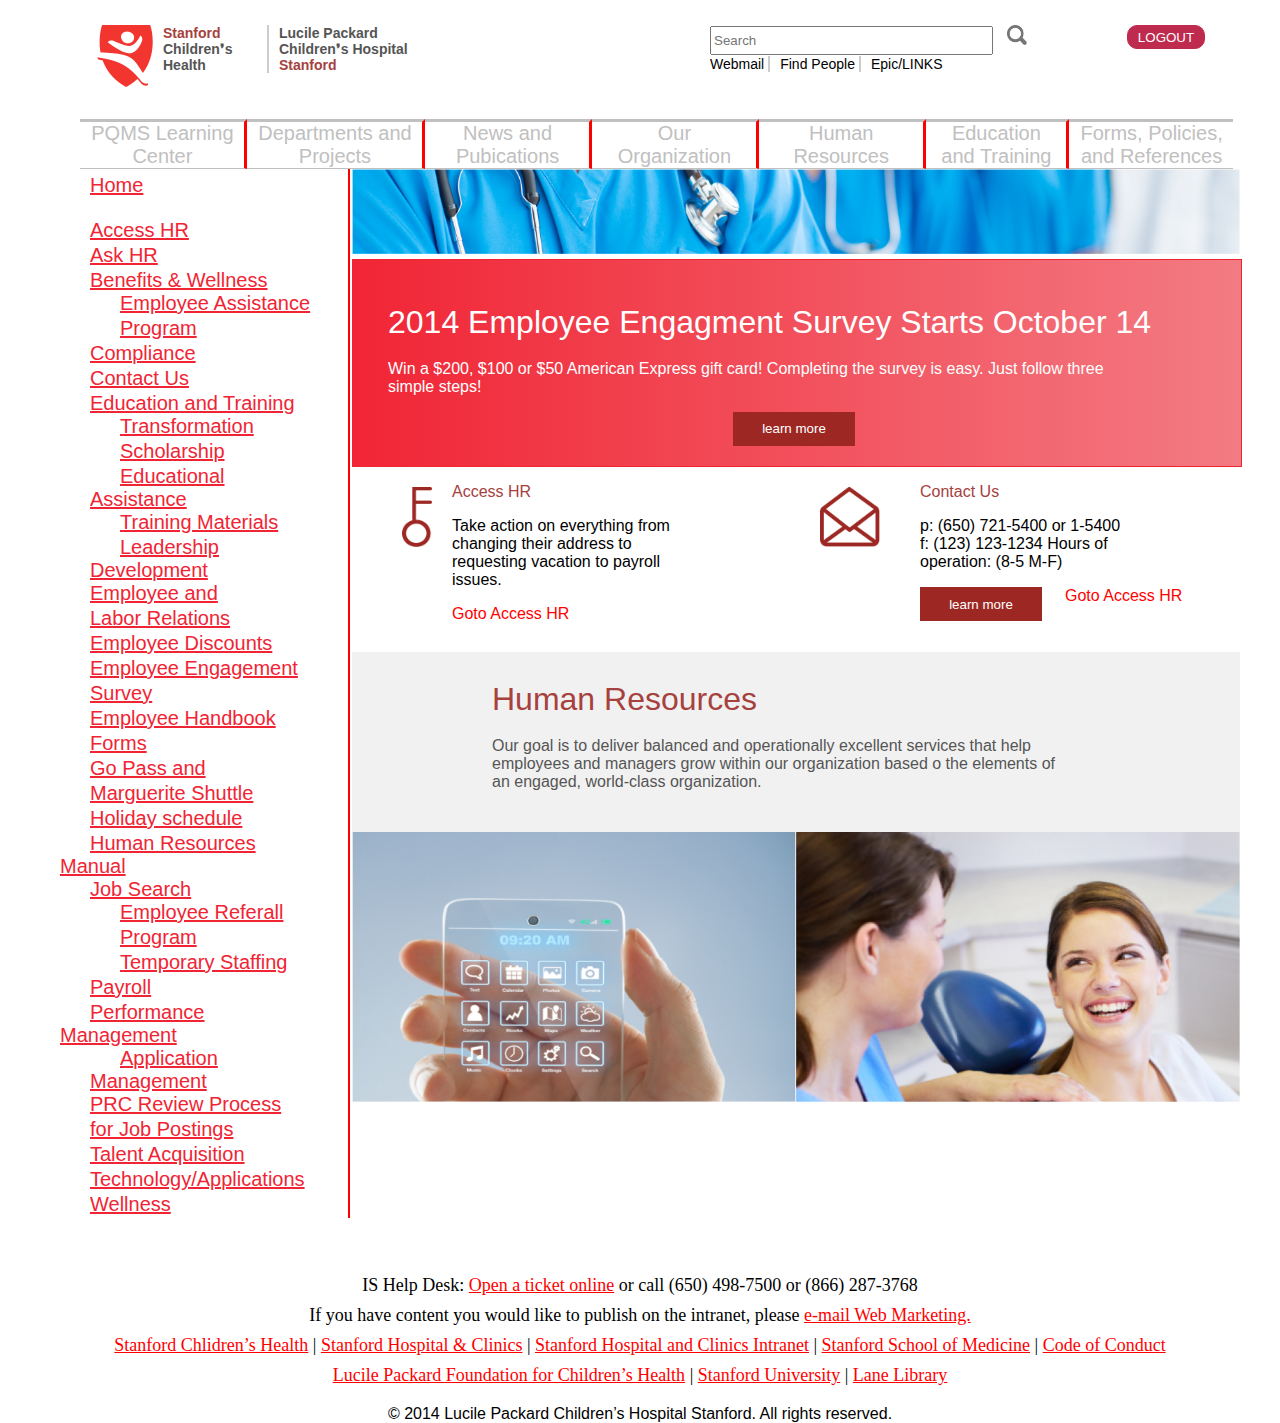
<file: index.html>
<!DOCTYPE html PUBLIC "-//W3C//DTD XHTML 1.0 Transitional//EN" "http://www.w3.org/TR/xhtml1/DTD/xhtml1-transitional.dtd">
<html >
<head>
<meta http-equiv="Content-Type" content="text/html; charset=windows-1251" />
<title>page1</title>
</head>
<link href="style.css" rel="stylesheet" type="text/css">
<html>
<body>                                
    <div class="padding_top25 width100 height78">
        <div class="float_left padding_left56">
            <img src="image/emblems.png" > 
        </div>
        
        <div class="float_left padding_left10 width7">
            <span class="color"><strong>Stanford</strong></span>
            <span><strong class="color_silver">Children&#10076;s Health </strong></span>
        </div>
        
        <div class="float_left width11 line">
            <span><strong class="color_silver">Lucile Packard</strong></span>
            <span><strong class="color_silver">Children&#10076;s Hospital</strong></span>
            <span class="color"><strong>Stanford</strong></span>
        </div>
        
        
        
        <div class="float_right padding_right35 ">
            <button class="button padding_left15 padding_right15">  LOGOUT  </button> 
        </div>
        
        <div class="float_right padding_right100">
            <input class="padding_right100 padding_top5 padding_bottom5" placeholder="Search">
            <img class="width20 padding_left10 height20" src="image/search.png" > 
                <div>
                    <span>Webmail</span>
                    <span class="line2">Find People</span>
                    <span class="line2">Epic/LINKS</span>
                </div>
            
        </div>
    </div>
   <!-- <? include("blocks/header.php"); ?> -->
    
    <div class="topmenu height49">
        <ul>
            <li class="width13 border_right_red"><a href="#">PQMS Learning Center</a></li>
            <li class="width14 border_right_red"><a href="#">Departments and Projects </a></li>
            <li class="width13 border_right_red"><a href="#">News and Pubications</a></li>
            <li class="width13 border_right_red"><a href="#">Our Organization</a></li>
            <li class="width13 border_right_red"><a href="#">Human Resources</a></li>
            <li class="width11 border_right_red"><a href="#">Education and Training</a></li>
            <li class="width13"><a href="#">Forms, Policies, and References</a></li>
        </ul>
    </div> 
    
<div class=" width100 height1085">    
    <div class="menu_vertical line_right padding_left20 width24 float_left">  
        <ul>
            <li class="padding_bottom20 padding_top5"><a href="#">Home</a></li>
            <li><a href="#">Access HR</a></li>
            <li><a href="#">Ask HR</a></li>
            <li><a href="#">Benefits & Wellness</a>
                <ul>
                     <li class="padding_left30"><a href="#">Employee Assistance</a></li>
                     <li class="padding_left30"><a href="#">Program </a></li>
                </ul>
            </li>
            <li><a href="#">Compliance</a></li>
            <li><a href="#">Contact Us</a></li>
            <li><a href="#">Education and Training</a>
                <ul>
                     <li class="padding_left30"><a href="#">Transformation </a></li>
                     <li class="padding_left30"><a href="#">Scholarship </a></li>
                     <li class="padding_left30"><a href="#">Educational Assistance</a></li>
                     <li class="padding_left30"><a href="#">Training Materials </a></li>
                     <li class="padding_left30"><a href="#">Leadership Development</a></li>
                </ul>
            </li>
            <li><a href="#">Employee and </a></li>
            <li><a href="#">Labor Relations</a></li>
            <li><a href="#">Employee Discounts</a></li>
            <li><a href="#">Employee Engagement</a></li>
            <li><a href="#">Survey </a></li>
            <li><a href="#">Employee Handbook</a></li>
            <li><a href="#">Forms</a></li>
            <li><a href="#">Go Pass and </a></li>
            <li><a href="#">Marguerite Shuttle</a></li>
            <li><a href="#">Holiday schedule</a></li>
            <li><a href="#">Human Resources Manual </a></li>
            <li><a href="#">Job Search</a>
                <ul>
                     <li class="padding_left30"><a href="#">Employee Referall </a></li>
                     <li class="padding_left30"><a href="#">Program </a></li>
                     <li class="padding_left30"><a href="#">Temporary Staffing </a></li>
                </ul>
            </li>    
            <li><a href="#">Payroll</a></li>
            <li><a href="#">Performance Management </a>
                <ul>
                     <li class="padding_left30"><a href="#">Application Management </a></li>
                </ul> 
            </li>    
            <li><a href="#">PRC Review Process </a></li>
            <li><a href="#">for Job Postings</a></li>
            <li><a href="#">Talent Acquisition </a></li>
            <li><a href="#">Technology/Applications</a></li>
            <li><a href="#">Wellness</a></li>
        </ul>
        
    </div>
    
    <div class="width74 height1085 float_right">
        <img class="width100 height85 padding_bottom5" src="image/image1.png" > 
            <div class="width100 height181 red_block padding_top25 gradient ">
                <p><h1 class="width86 padding_left35">2014 Employee Engagment Survey Starts October 14</h1></p>
                <p class="width85 padding_left35 ">Win a $200, $100 or $50 American Express gift card! Completing the survey is easy. Just follow three simple steps!</p>
                <div class="padding_left380">
                    <button class="button2 " >  learn more  </button> 
                </div>
            </div>
    
        <div class="width360 height185 float_left">
            <img class="float_left padding_left50 padding_top20 width30 height60"  src="image/Access.png" > 
                <div class="padding_left100">
                    <p class="color">Access HR</p>
                    <p class="width240">Take action on everything from changing their address to requesting vacation to payroll issues.</p>
                    <p class="color_red">Goto Access HR</p>
                </div>
        </div>
            
        <div class="width420 height185 float_right">
            <img class="float_left  padding_top20 width60 height60"  src="image/envelope.png" > 
                <div class="padding_left100">
                    <p class="color">Contact Us</p>
                    <p class="width200">p: (650) 721-5400 or 1-5400 f: (123) 123-1234 Hours of operation: (8-5 M-F)</p>
                    <div>     
                        <button class="button2 float_left" >  learn more  </button> 
                        <div class="padding_left145 fload_right">
                            <p class="color_red  ">Goto Access HR</p>
                        </div>
                    </div>
                </div>
        </div>
            
            <div class="silver_block  padding_top10 padding_left140 float_left width748 height170">
                <h1 class="color">Human Resources</h1>
                <p class="width580 color_silver">Our goal is to deliver balanced and operationally excellent services that help employees 
                and managers grow within our organization based o the elements of an engaged, world-class organization.</p>
            </div>
                
            <div>
                <div class=" float_left" >
                    <div class="box" >
                        <img class="width444 height270" src="image/image3.png"  >      
                      <div class="overlay">
                             <p><h2 class="float_left padding_left60">Technology Applications</h2></p> 
                             <img class="float_right padding_right45 width20 padding_top10" src="image/arrow.png" > 
                        </div>
                    </div>
                </div> 
                
                <div class=" float_left" >
                    <div class="box" >
                        <img class="width444 height270" src="image/image2.png"  >      
                        <div class="overlay">
                             <p><h2 class="float_left padding_left60">Education and Training</h2></p> 
                             <img class="float_right padding_right45 width20 padding_top10" src="image/arrow.png" > 
                        </div>
                    </div>
                </div> 
            </div>      
        </div>
    </div>
   
    
    <div class="width100 height150 padding_top20 align_center">
        <h5>IS Help Desk: <a href="#">Open a ticket online</a> or call (650) 498-7500 or (866) 287-3768</h5> 
        <h5>If you have content you would like to publish on the intranet, please <a href="#">e-mail Web Marketing.</a></h5>
        <h5><a href="#">Stanford Chlidren�s Health</a>  |  <a href="#">Stanford Hospital & Clinics</a>  |  <a href="#">Stanford Hospital and Clinics Intranet</a>  |  <a href="#">Stanford School of Medicine</a>  | <a href="#">Code of Conduct</a></h5>
        <h5><a href="#">Lucile Packard Foundation for Children�s Health</a>  |  <a href="#">Stanford University</a>  |  <a href="#">Lane Library</a></h5>
        <p>&copy; 2014 Lucile Packard Children�s Hospital Stanford. All rights reserved.</p>
    </div>
                  
</body>
</html>
</file>
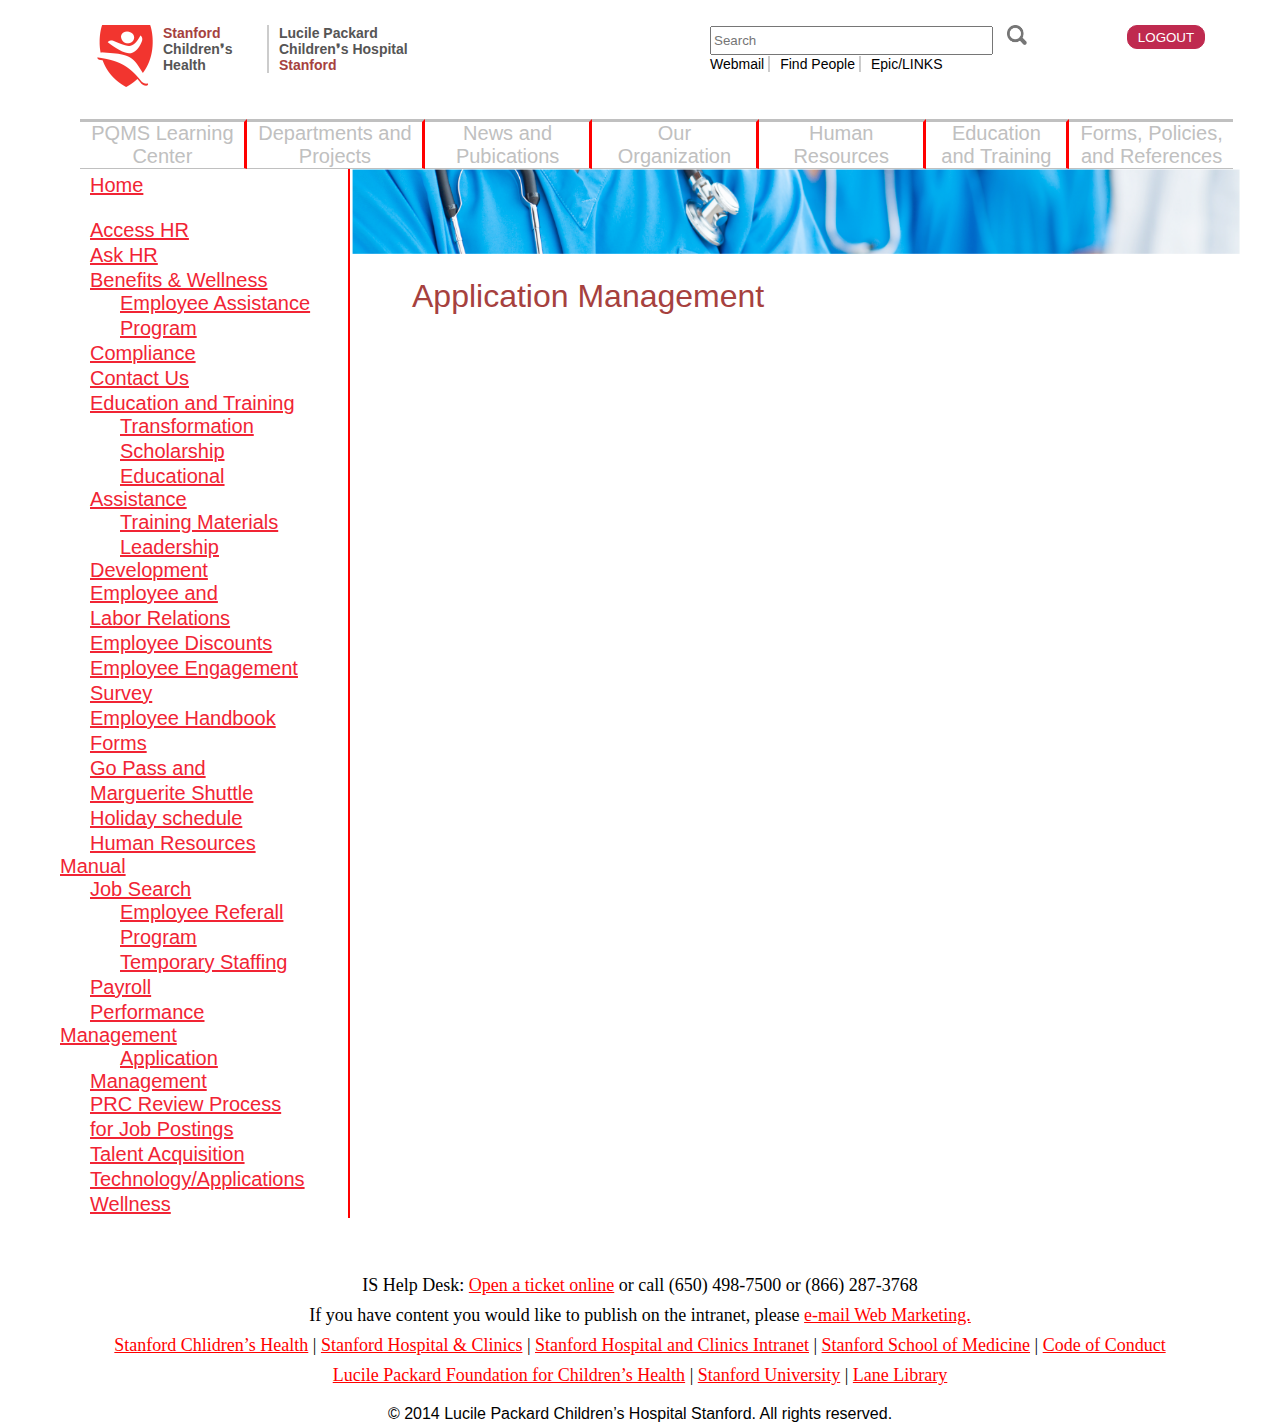
<file: Application_Managment.html>
<!DOCTYPE html PUBLIC "-//W3C//DTD XHTML 1.0 Transitional//EN" "http://www.w3.org/TR/xhtml1/DTD/xhtml1-transitional.dtd">
<html >
<head>
<meta http-equiv="Content-Type" content="text/html; charset=windows-1251" />
<title>Application Management</title>
</head>
<link href="style.css" rel="stylesheet" type="text/css">
<html>
<body>                                
      <div class="padding_top25 width100 height78">
        <div class="float_left padding_left56">
            <img src="image/emblems.png" > 
        </div>
        
        <div class="float_left padding_left10 width7">
            <span class="color"><strong>Stanford</strong></span>
            <span><strong class="color_silver">Children&#10076;s Health </strong></span>
        </div>
        
        <div class="float_left width11 line">
            <span><strong class="color_silver">Lucile Packard</strong></span>
            <span><strong class="color_silver">Children&#10076;s Hospital</strong></span>
            <span class="color"><strong>Stanford</strong></span>
        </div>
        
        
        
        <div class="float_right padding_right35 ">
            <button class="button padding_left15 padding_right15">  LOGOUT  </button> 
        </div>
        
        <div class="float_right padding_right100">
            <input class="padding_right100 padding_top5 padding_bottom5" placeholder="Search">
            <img class="width20 padding_left10 height20" src="image/search.png" > 
                <div>
                    <span>Webmail</span>
                    <span class="line2">Find People</span>
                    <span class="line2">Epic/LINKS</span>
                </div>
            
        </div>
    </div>
   <!-- <? include("blocks/header.php"); ?> -->
    
    <div class="topmenu height49">
        <ul>
            <li class="width13 border_right_red"><a href="#">PQMS Learning Center</a></li>
            <li class="width14 border_right_red"><a href="#">Departments and Projects </a></li>
            <li class="width13 border_right_red"><a href="#">News and Pubications</a></li>
            <li class="width13 border_right_red"><a href="#">Our Organization</a></li>
            <li class="width13 border_right_red"><a href="#">Human Resources</a></li>
            <li class="width11 border_right_red"><a href="#">Education and Training</a></li>
            <li class="width13"><a href="#">Forms, Policies, and References</a></li>
        </ul>
    </div> 
    
<div class=" width100 height1085">    
    <div class="menu_vertical line_right padding_left20 width24 float_left">  
        <ul>
            <li class="padding_bottom20 padding_top5"><a href="#">Home</a></li>
            <li><a href="#">Access HR</a></li>
            <li><a href="#">Ask HR</a></li>
            <li><a href="#">Benefits & Wellness</a>
                <ul>
                     <li class="padding_left30"><a href="#">Employee Assistance</a></li>
                     <li class="padding_left30"><a href="#">Program </a></li>
                </ul>
            </li>
            <li><a href="#">Compliance</a></li>
            <li><a href="#">Contact Us</a></li>
            <li><a href="#">Education and Training</a>
                <ul>
                     <li class="padding_left30"><a href="#">Transformation </a></li>
                     <li class="padding_left30"><a href="#">Scholarship </a></li>
                     <li class="padding_left30"><a href="#">Educational Assistance</a></li>
                     <li class="padding_left30"><a href="#">Training Materials </a></li>
                     <li class="padding_left30"><a href="#">Leadership Development</a></li>
                </ul>
            </li>
            <li><a href="#">Employee and </a></li>
            <li><a href="#">Labor Relations</a></li>
            <li><a href="#">Employee Discounts</a></li>
            <li><a href="#">Employee Engagement</a></li>
            <li><a href="#">Survey </a></li>
            <li><a href="#">Employee Handbook</a></li>
            <li><a href="#">Forms</a></li>
            <li><a href="#">Go Pass and </a></li>
            <li><a href="#">Marguerite Shuttle</a></li>
            <li><a href="#">Holiday schedule</a></li>
            <li><a href="#">Human Resources Manual </a></li>
            <li><a href="#">Job Search</a>
                <ul>
                     <li class="padding_left30"><a href="#">Employee Referall </a></li>
                     <li class="padding_left30"><a href="#">Program </a></li>
                     <li class="padding_left30"><a href="#">Temporary Staffing </a></li>
                </ul>
            </li>    
            <li><a href="#">Payroll</a></li>
            <li><a href="#">Performance Management </a>
                <ul>
                     <li class="padding_left30"><a href="#">Application Management </a></li>
                </ul> 
            </li>    
            <li><a href="#">PRC Review Process </a></li>
            <li><a href="#">for Job Postings</a></li>
            <li><a href="#">Talent Acquisition </a></li>
            <li><a href="#">Technology/Applications</a></li>
            <li><a href="#">Wellness</a></li>
        </ul>
        
    </div>
    
    <div class="width74 height1085 float_right">
        <img class="width100 height85 padding_bottom5" src="image/image1.png" > 
                 
             <h1 class="color padding_left60">Application Management</h1>
                 
        </div> 
    
   

</div>
   
    
    <div class="width100 height150 padding_top20 align_center">
        <h5>IS Help Desk: <a href="#">Open a ticket online</a> or call (650) 498-7500 or (866) 287-3768</h5> 
        <h5>If you have content you would like to publish on the intranet, please <a href="#">e-mail Web Marketing.</a></h5>
        <h5><a href="#">Stanford Chlidren�s Health</a>  |  <a href="#">Stanford Hospital & Clinics</a>  |  <a href="#">Stanford Hospital and Clinics Intranet</a>  |  <a href="#">Stanford School of Medicine</a>  | <a href="#">Code of Conduct</a></h5>
        <h5><a href="#">Lucile Packard Foundation for Children�s Health</a>  |  <a href="#">Stanford University</a>  |  <a href="#">Lane Library</a></h5>
        <p>&copy; 2014 Lucile Packard Children�s Hospital Stanford. All rights reserved.</p>
    </div>
                  
</body>
</html>
</file>
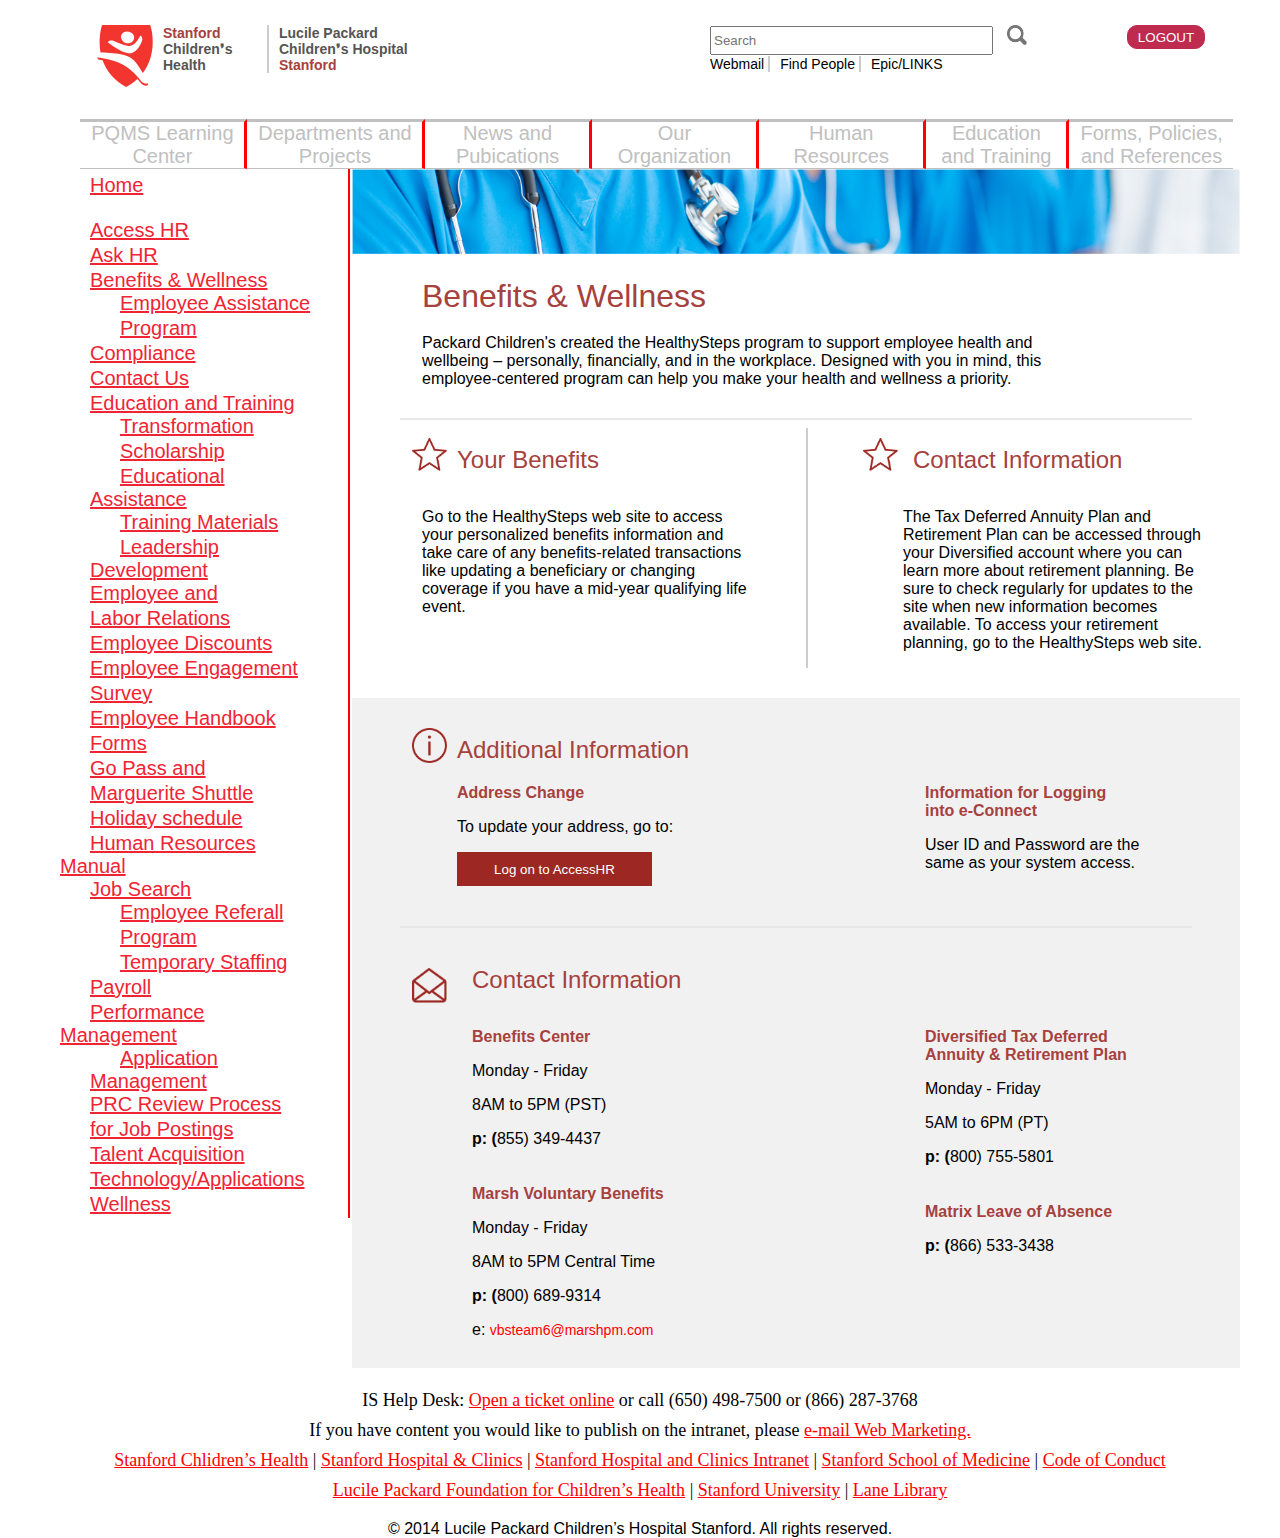
<file: Benefits&Wellness.html>
<!DOCTYPE html PUBLIC "-//W3C//DTD XHTML 1.0 Transitional//EN" "http://www.w3.org/TR/xhtml1/DTD/xhtml1-transitional.dtd">
<html >
<head>
<meta http-equiv="Content-Type" content="text/html; charset=windows-1251" />
<title>Benefits & Wellness</title>
</head>
<link href="style.css" rel="stylesheet" type="text/css">
<html>
<body>                                
  <div class="padding_top25 width100 height78">
        <div class="float_left padding_left56">
            <img src="image/emblems.png" > 
        </div>
        
        <div class="float_left padding_left10 width7">
            <span class="color"><strong>Stanford</strong></span>
            <span><strong class="color_silver">Children&#10076;s Health </strong></span>
        </div>
        
        <div class="float_left width11 line">
            <span><strong class="color_silver">Lucile Packard</strong></span>
            <span><strong class="color_silver">Children&#10076;s Hospital</strong></span>
            <span class="color"><strong>Stanford</strong></span>
        </div>
        
        
        
        <div class="float_right padding_right35 ">
            <button class="button padding_left15 padding_right15">  LOGOUT  </button> 
        </div>
        
        <div class="float_right padding_right100">
            <input class="padding_right100 padding_top5 padding_bottom5" placeholder="Search">
            <img class="width20 padding_left10 height20" src="image/search.png" > 
                <div>
                    <span>Webmail</span>
                    <span class="line2">Find People</span>
                    <span class="line2">Epic/LINKS</span>
                </div>
            
        </div>
    </div>
   <!-- <? include("blocks/header.php"); ?> -->
    
    <div class="topmenu height49">
        <ul>
            <li class="width13 border_right_red"><a href="#">PQMS Learning Center</a></li>
            <li class="width14 border_right_red"><a href="#">Departments and Projects </a></li>
            <li class="width13 border_right_red"><a href="#">News and Pubications</a></li>
            <li class="width13 border_right_red"><a href="#">Our Organization</a></li>
            <li class="width13 border_right_red"><a href="#">Human Resources</a></li>
            <li class="width11 border_right_red"><a href="#">Education and Training</a></li>
            <li class="width13"><a href="#">Forms, Policies, and References</a></li>
        </ul>
    </div> 
    
<div class=" width100 height1200">    
    <div class="menu_vertical line_right padding_left20 width24 float_left">  
        <ul>
            <li class="padding_bottom20 padding_top5"><a href="#">Home</a></li>
            <li><a href="#">Access HR</a></li>
            <li><a href="#">Ask HR</a></li>
            <li><a href="#">Benefits & Wellness</a>
                <ul>
                     <li class="padding_left30"><a href="#">Employee Assistance</a></li>
                     <li class="padding_left30"><a href="#">Program </a></li>
                </ul>
            </li>
            <li><a href="#">Compliance</a></li>
            <li><a href="#">Contact Us</a></li>
            <li><a href="#">Education and Training</a>
                <ul>
                     <li class="padding_left30"><a href="#">Transformation </a></li>
                     <li class="padding_left30"><a href="#">Scholarship </a></li>
                     <li class="padding_left30"><a href="#">Educational Assistance</a></li>
                     <li class="padding_left30"><a href="#">Training Materials </a></li>
                     <li class="padding_left30"><a href="#">Leadership Development</a></li>
                </ul>
            </li>
            <li><a href="#">Employee and </a></li>
            <li><a href="#">Labor Relations</a></li>
            <li><a href="#">Employee Discounts</a></li>
            <li><a href="#">Employee Engagement</a></li>
            <li><a href="#">Survey </a></li>
            <li><a href="#">Employee Handbook</a></li>
            <li><a href="#">Forms</a></li>
            <li><a href="#">Go Pass and </a></li>
            <li><a href="#">Marguerite Shuttle</a></li>
            <li><a href="#">Holiday schedule</a></li>
            <li><a href="#">Human Resources Manual </a></li>
            <li><a href="#">Job Search</a>
                <ul>
                     <li class="padding_left30"><a href="#">Employee Referall </a></li>
                     <li class="padding_left30"><a href="#">Program </a></li>
                     <li class="padding_left30"><a href="#">Temporary Staffing </a></li>
                </ul>
            </li>    
            <li><a href="#">Payroll</a></li>
            <li><a href="#">Performance Management </a>
                <ul>
                     <li class="padding_left30"><a href="#">Application Management </a></li>
                </ul> 
            </li>    
            <li><a href="#">PRC Review Process </a></li>
            <li><a href="#">for Job Postings</a></li>
            <li><a href="#">Talent Acquisition </a></li>
            <li><a href="#">Technology/Applications</a></li>
            <li><a href="#">Wellness</a></li>
        </ul>
        
    </div>
    
    <div class="width74 height1200 float_right">
        <img class="width100 height85 padding_bottom5" src="image/image1.png" >
                 
             <div class="padding_left70 width100 height130">
                <h1 class="color">Benefits & Wellness</h1>
                <p class="width621">Packard Children's created the HealthySteps program to support employee health and wellbeing � personally, financially, 
                    and in the workplace. Designed with you in mind, this employee-centered program can help you make your health and wellness a priority.</p>
            </div> 
                 
                 <hr class="width790"  color="#E8E8E8"> 
                     
            <div class="width888 height270"> 
                <div class="float_left">    
                    
                        <img class="float_left width35 padding_left60 padding_top10" src="image/star.png" > 
                        <h2 class="colors padding_left105  color">Your Benefits</h2>   
                       

                    <div class="float_left">
                        <p class="width331 padding_left70">Go to the HealthySteps web site to access your personalized benefits information and take care of any 
                         benefits-related transactions like updating a beneficiary or changing coverage if you have a mid-year qualifying life event.
                        </p>
                    </div>    
                </div> 
                
                   <div class="float_right line3">    
                    
                        <img class="float_left width35  padding_top10" src="image/star.png" > 
                        <h2 class="colors padding_left50  color">Contact Information</h2> 
                    
                    
                    <div class="float_left padding_left40">
                        <p class="width307 padding_right30">The Tax Deferred Annuity Plan and Retirement Plan can be accessed through your Diversified account where you can learn more about retirement planning.
                        Be sure to check regularly for updates to the site when new information becomes available. To access your retirement planning, go to the HealthySteps web site.
                        </p>    
                    </div>
                </div>
            </div>
                     
                    <div class="width888 height670 silver_block"> 
                        <div class="width888 padding_top20 height50">
                            <img class="float_left width35 padding_left60 padding_top10" src="image/i.png" > 
                            <h2 class="colors padding_left105  color">Additional Information</h2> 
                        </div>
                        
                        <div class="height150">    
                            <div class="padding_left105 float_left">
                                <p class="color "><strong>Address Change</strong></p>
                                <p>To update your address, go to: </p>
                                <button class="button3">  Log on to AccessHR  </button> 
                            </div>
                        
                            <div class=" float_right width215 padding_right100">
                                <p class="color"><strong>Information for Logging into e-Connect</strong></p>
                                <p>User ID and Password are the same as your system access. </p>
                            </div>
                        </div>
                        
                        <hr class="width790"  color="#E8E8E8"> 
                        
                            
                        <div class="silver_block width888 height370 ">
                            <div width100 height50>
                                <img class="float_left width35 padding_left60 padding_top20" src="image/envelop.png" > 
                                <h2 class=" padding_left120 padding_top20 color">Contact Information</h2>
                            </div>
                            
                            <div class="float_left padding_left120">
                                <div>
                                    <p class=" color"><strong>Benefits Center</strong></p>
                                    <p >Monday - Friday </p>
                                    <p>8AM to 5PM (PST)</p>
                                    <p><strong>p: (</strong>855) 349-4437 </p>
                                </div>
                                
                                <div class="padding_top5 ">
                                    <p class="color" ><strong>Marsh Voluntary Benefits</strong></p>
                                    <p>Monday - Friday</p> 
                                    <p>8AM to 5PM Central Time</p>
                                    <p><strong>p: (</strong>800) 689-9314 </p>  
                                    <p>e: <span class="color_red">vbsteam6@marshpm.com</span> </p>
                                </div>
                            </div>   
                            
                            <div class="float_right padding_right100">
                                <div>
                                    <p class="color width215"><strong>Diversified Tax Deferred Annuity & Retirement Plan </strong></p>
                                    <p >Monday - Friday </p>
                                    <p >5AM to 6PM (PT) </p>
                                    <p><strong>p: (</strong>800) 755-5801 </p>
                                </div>
                                
                                <div class="padding_top5">
                                    <p class="color width215"><strong>Matrix Leave of Absence  </strong></p>
                                    <p><strong>p: (</strong>866) 533-3438 </p>
                                </div>
                            </div> 
                            
                            
                        </div>
                    </div>
                     
                 
        </div> 
    
   

</div>
   
    
    <div class="width100 height150 padding_top20 align_center">
        <h5>IS Help Desk: <a href="#">Open a ticket online</a> or call (650) 498-7500 or (866) 287-3768</h5> 
        <h5>If you have content you would like to publish on the intranet, please <a href="#">e-mail Web Marketing.</a></h5>
        <h5><a href="#">Stanford Chlidren�s Health</a>  |  <a href="#">Stanford Hospital & Clinics</a>  |  <a href="#">Stanford Hospital and Clinics Intranet</a>  |  <a href="#">Stanford School of Medicine</a>  | <a href="#">Code of Conduct</a></h5>
        <h5><a href="#">Lucile Packard Foundation for Children�s Health</a>  |  <a href="#">Stanford University</a>  |  <a href="#">Lane Library</a></h5>
        <p>&copy; 2014 Lucile Packard Children�s Hospital Stanford. All rights reserved.</p>
    </div>
                  
                  
</body>
</html>
</file>
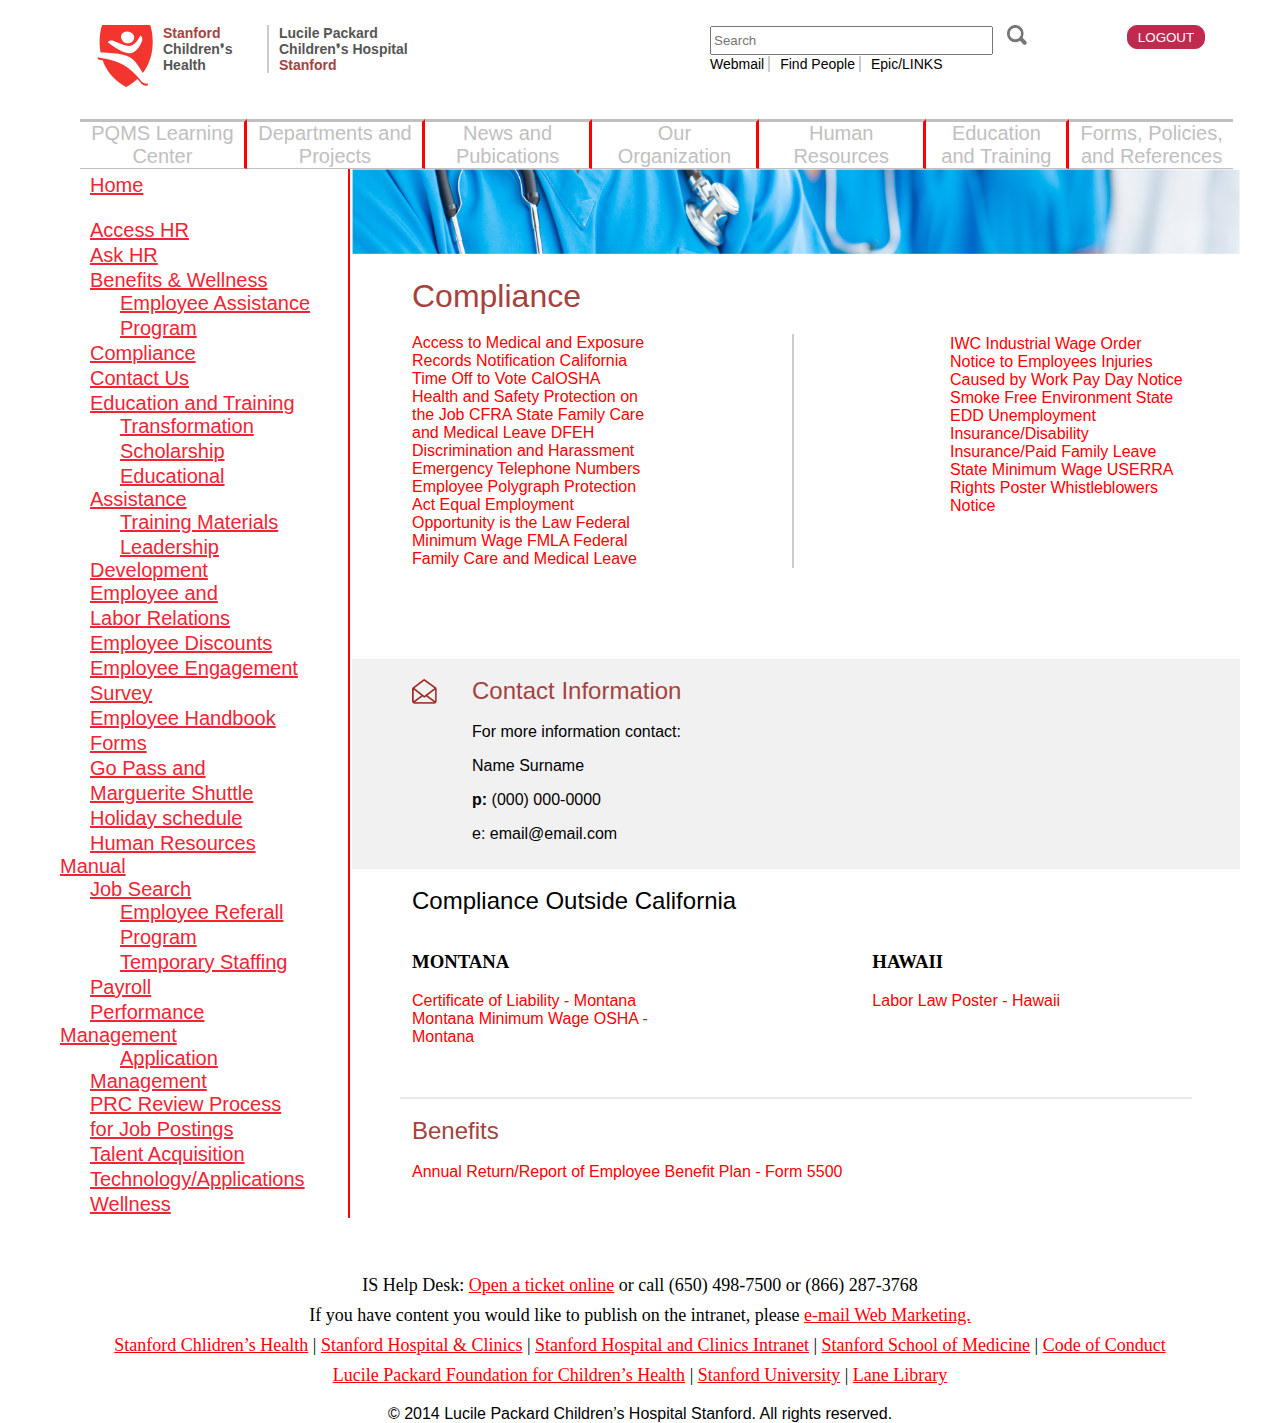
<file: Compliance.html>
<!DOCTYPE html PUBLIC "-//W3C//DTD XHTML 1.0 Transitional//EN" "http://www.w3.org/TR/xhtml1/DTD/xhtml1-transitional.dtd">
<html >
<head>
<meta http-equiv="Content-Type" content="text/html; charset=windows-1251" />
<title>Compliance</title>
</head>
<link href="style.css" rel="stylesheet" type="text/css">
<html>
<body>                                
    <div class="padding_top25 width100 height78">
        <div class="float_left padding_left56">
            <img src="image/emblems.png" > 
        </div>
        
        <div class="float_left padding_left10 width7">
            <span class="color"><strong>Stanford</strong></span>
            <span><strong class="color_silver">Children&#10076;s Health </strong></span>
        </div>
        
        <div class="float_left width11 line">
            <span><strong class="color_silver">Lucile Packard</strong></span>
            <span><strong class="color_silver">Children&#10076;s Hospital</strong></span>
            <span class="color"><strong>Stanford</strong></span>
        </div>
        
        
        
        <div class="float_right padding_right35 ">
            <button class="button padding_left15 padding_right15">  LOGOUT  </button> 
        </div>
        
        <div class="float_right padding_right100">
            <input class="padding_right100 padding_top5 padding_bottom5" placeholder="Search">
            <img class="width20 padding_left10 height20" src="image/search.png" > 
                <div>
                    <span>Webmail</span>
                    <span class="line2">Find People</span>
                    <span class="line2">Epic/LINKS</span>
                </div>
            
        </div>
    </div>
   <!-- <? include("blocks/header.php"); ?> -->
    
    <div class="topmenu height49">
        <ul>
            <li class="width13 border_right_red"><a href="#">PQMS Learning Center</a></li>
            <li class="width14 border_right_red"><a href="#">Departments and Projects </a></li>
            <li class="width13 border_right_red"><a href="#">News and Pubications</a></li>
            <li class="width13 border_right_red"><a href="#">Our Organization</a></li>
            <li class="width13 border_right_red"><a href="#">Human Resources</a></li>
            <li class="width11 border_right_red"><a href="#">Education and Training</a></li>
            <li class="width13"><a href="#">Forms, Policies, and References</a></li>
        </ul>
    </div> 
    
<div class=" width100 height1085">    
    <div class="menu_vertical line_right padding_left20 width24 float_left">  
        <ul>
            <li class="padding_bottom20 padding_top5"><a href="#">Home</a></li>
            <li><a href="#">Access HR</a></li>
            <li><a href="#">Ask HR</a></li>
            <li><a href="#">Benefits & Wellness</a>
                <ul>
                     <li class="padding_left30"><a href="#">Employee Assistance</a></li>
                     <li class="padding_left30"><a href="#">Program </a></li>
                </ul>
            </li>
            <li><a href="#">Compliance</a></li>
            <li><a href="#">Contact Us</a></li>
            <li><a href="#">Education and Training</a>
                <ul>
                     <li class="padding_left30"><a href="#">Transformation </a></li>
                     <li class="padding_left30"><a href="#">Scholarship </a></li>
                     <li class="padding_left30"><a href="#">Educational Assistance</a></li>
                     <li class="padding_left30"><a href="#">Training Materials </a></li>
                     <li class="padding_left30"><a href="#">Leadership Development</a></li>
                </ul>
            </li>
            <li><a href="#">Employee and </a></li>
            <li><a href="#">Labor Relations</a></li>
            <li><a href="#">Employee Discounts</a></li>
            <li><a href="#">Employee Engagement</a></li>
            <li><a href="#">Survey </a></li>
            <li><a href="#">Employee Handbook</a></li>
            <li><a href="#">Forms</a></li>
            <li><a href="#">Go Pass and </a></li>
            <li><a href="#">Marguerite Shuttle</a></li>
            <li><a href="#">Holiday schedule</a></li>
            <li><a href="#">Human Resources Manual </a></li>
            <li><a href="#">Job Search</a>
                <ul>
                     <li class="padding_left30"><a href="#">Employee Referall </a></li>
                     <li class="padding_left30"><a href="#">Program </a></li>
                     <li class="padding_left30"><a href="#">Temporary Staffing </a></li>
                </ul>
            </li>    
            <li><a href="#">Payroll</a></li>
            <li><a href="#">Performance Management </a>
                <ul>
                     <li class="padding_left30"><a href="#">Application Management </a></li>
                </ul> 
            </li>    
            <li><a href="#">PRC Review Process </a></li>
            <li><a href="#">for Job Postings</a></li>
            <li><a href="#">Talent Acquisition </a></li>
            <li><a href="#">Technology/Applications</a></li>
            <li><a href="#">Wellness</a></li>
        </ul>
        
    </div>
    
    <div class="width74 height1085 float_right">
        <img class="width100 height85 padding_bottom5" src="image/image1.png" > 
                 
            <div class="width888 height380">    
                <div class="padding_left60 float_left height360 width325">
                    <h1 class="color">Compliance</h1>
                    <p class="width235 color_red line4">Access to Medical and 
                    Exposure Records Notification
                    California Time Off to Vote 
                    CalOSHA Health and 
                    Safety Protection on the Job 
                    CFRA State Family Care and Medical Leave 
                    DFEH Discrimination and Harassment 
                    Emergency Telephone Numbers 
                    Employee Polygraph Protection Act
                    Equal Employment Opportunity is the Law 
                    Federal Minimum Wage 
                    FMLA Federal Family Care 
                    and Medical Leave </p>
                </div>  
                
                <div class="float_right height360 width325 padding_right55 padding_top60 color_red">
                    <p class="float_right width235">IWC Industrial Wage Order 
                    Notice to Employees Injuries 
                    Caused by Work 
                    Pay Day Notice 
                    Smoke Free Environment 
                    State EDD Unemployment 
                    Insurance/Disability 
                    Insurance/Paid Family Leave 
                    State Minimum Wage 
                    USERRA Rights Poster 
                    Whistleblowers Notice</p>
                </div>  
            </div>
                
                <div class="silver_block width888 height210 ">
                    <img class="float_left width25 padding_left60 padding_top20" src="image/envelop.png" > 
                        <h2 class=" padding_left120 padding_top20 color">Contact Information</h2>
                        <p class="padding_left120">For more information contact:</p>
                    <div class="padding_left120">    
                        <p >Name Surname</p>
                        <p><strong>p:</strong> (000) 000-0000</p>
                        <p></strong>e:</strong> email@email.com</p>
                    </div>    
        
                </div>
                
                 <div class="width888 height200">
                    <div class="padding_left60">
                        <h2>Compliance Outside California</h2>
                    </div>
                     
                     <div class="float_left padding_left60">
                         <h3>MONTANA</h3>
                         <p class="width250 color_red">Certificate of Liability - Montana
                         Montana Minimum Wage
                        OSHA - Montana</p>        
                     </div>
                     
                     <div class="float_right padding_right180">
                         <h3>HAWAII</h3>
                         <p class="color_red">Labor Law Poster - Hawaii</p>
                     </div>
                 </div>
                 <hr class="width790"  color="#E8E8E8"> 
                     
                     <div class="width888 height200 padding_left60 ">
                         <h2 class="color">Benefits</h2>
                         <p class="color_red">Annual Return/Report of Employee Benefit Plan - Form 5500</p>
                     </div>
        </div> 
    
   

</div>
   
    
    <div class="width100 height150 padding_top20 align_center">
        <h5>IS Help Desk: <a href="#">Open a ticket online</a> or call (650) 498-7500 or (866) 287-3768</h5> 
        <h5>If you have content you would like to publish on the intranet, please <a href="#">e-mail Web Marketing.</a></h5>
        <h5><a href="#">Stanford Chlidren�s Health</a>  |  <a href="#">Stanford Hospital & Clinics</a>  |  <a href="#">Stanford Hospital and Clinics Intranet</a>  |  <a href="#">Stanford School of Medicine</a>  | <a href="#">Code of Conduct</a></h5>
        <h5><a href="#">Lucile Packard Foundation for Children�s Health</a>  |  <a href="#">Stanford University</a>  |  <a href="#">Lane Library</a></h5>
        <p>&copy; 2014 Lucile Packard Children�s Hospital Stanford. All rights reserved.</p>
    </div>
                  
</body>
</html>
</file>
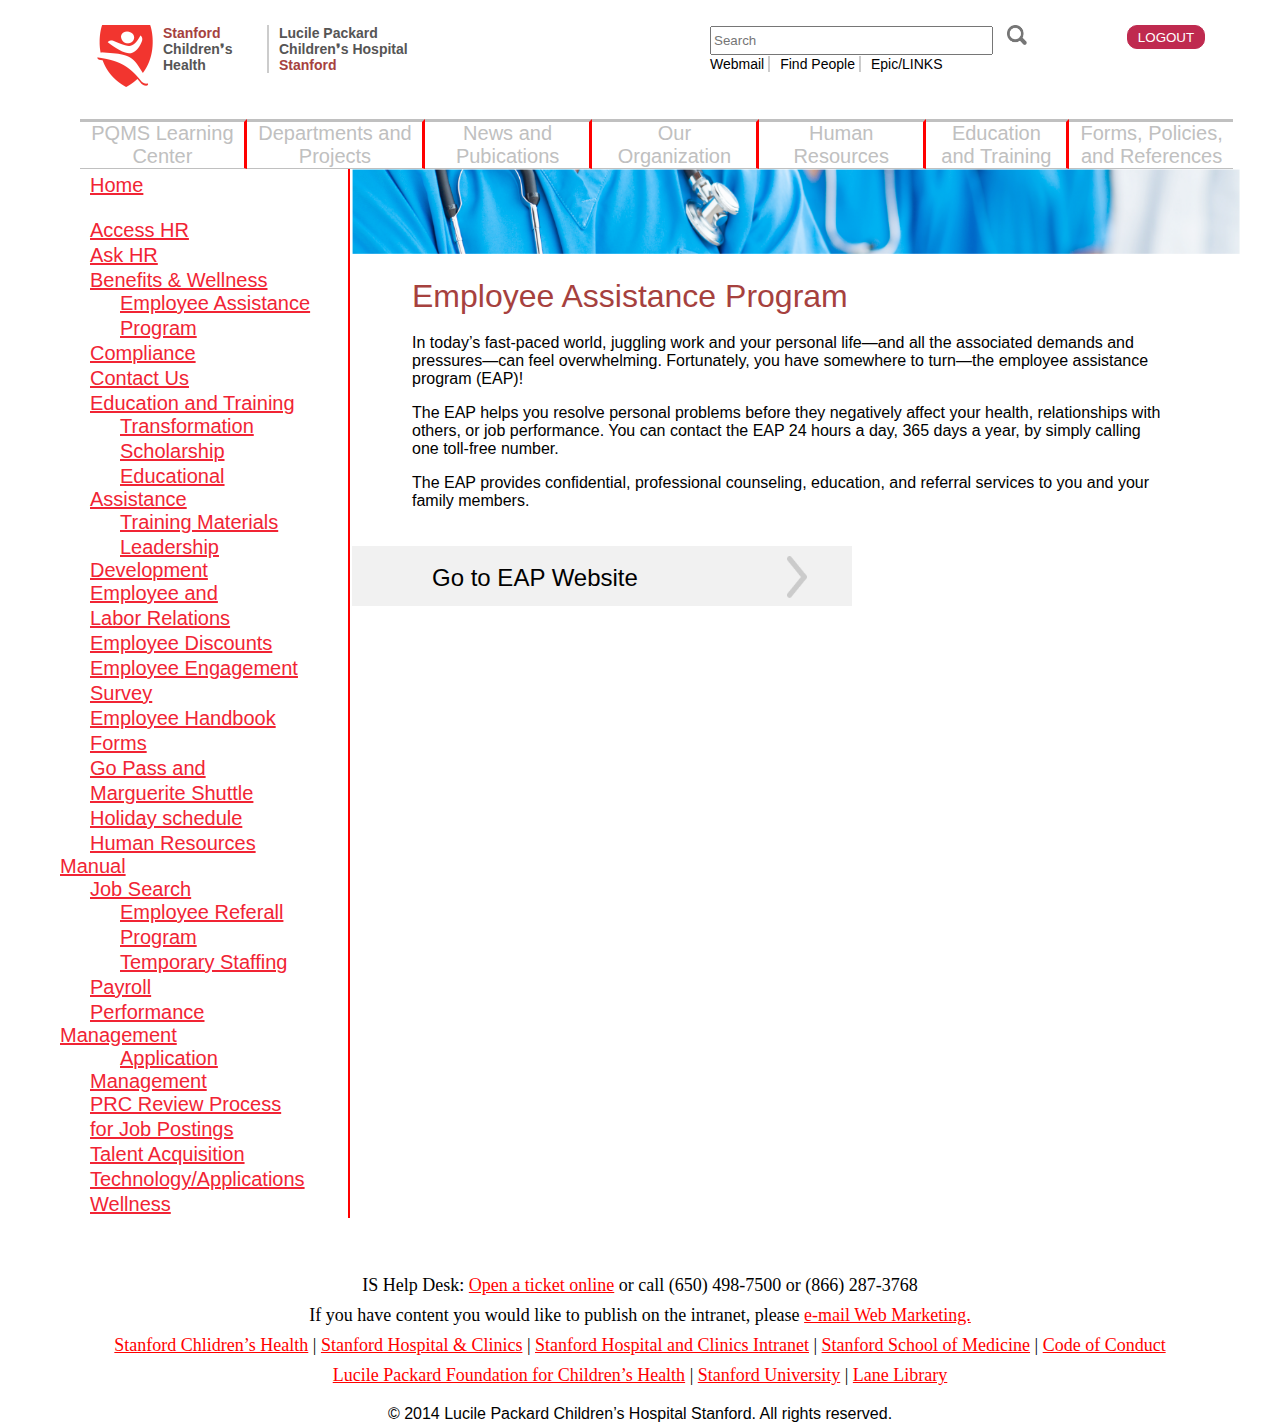
<file: Employee Assistance Program.html>
<!DOCTYPE html PUBLIC "-//W3C//DTD XHTML 1.0 Transitional//EN" "http://www.w3.org/TR/xhtml1/DTD/xhtml1-transitional.dtd">
<html >
<head>
<meta http-equiv="Content-Type" content="text/html; charset=windows-1251" />
<title>Employee Assistance Program</title>
</head>
<link href="style.css" rel="stylesheet" type="text/css">
<html>
<body>                                
    <div class="padding_top25 width100 height78">
        <div class="float_left padding_left56">
            <img src="image/emblems.png" > 
        </div>
        
        <div class="float_left padding_left10 width7">
            <span class="color"><strong>Stanford</strong></span>
            <span><strong class="color_silver">Children&#10076;s Health </strong></span>
        </div>
        
        <div class="float_left width11 line">
            <span><strong class="color_silver">Lucile Packard</strong></span>
            <span><strong class="color_silver">Children&#10076;s Hospital</strong></span>
            <span class="color"><strong>Stanford</strong></span>
        </div>
        
        
        
        <div class="float_right padding_right35 ">
            <button class="button padding_left15 padding_right15">  LOGOUT  </button> 
        </div>
        
        <div class="float_right padding_right100">
            <input class="padding_right100 padding_top5 padding_bottom5" placeholder="Search">
            <img class="width20 padding_left10 height20" src="image/search.png" > 
                <div>
                    <span>Webmail</span>
                    <span class="line2">Find People</span>
                    <span class="line2">Epic/LINKS</span>
                </div>
            
        </div>
    </div>
   <!-- <? include("blocks/header.php"); ?> -->
    
    <div class="topmenu height49">
        <ul>
            <li class="width13 border_right_red"><a href="#">PQMS Learning Center</a></li>
            <li class="width14 border_right_red"><a href="#">Departments and Projects </a></li>
            <li class="width13 border_right_red"><a href="#">News and Pubications</a></li>
            <li class="width13 border_right_red"><a href="#">Our Organization</a></li>
            <li class="width13 border_right_red"><a href="#">Human Resources</a></li>
            <li class="width11 border_right_red"><a href="#">Education and Training</a></li>
            <li class="width13"><a href="#">Forms, Policies, and References</a></li>
        </ul>
    </div> 
    
<div class=" width100 height1085">    
    <div class="menu_vertical line_right padding_left20 width24 float_left">  
        <ul>
            <li class="padding_bottom20 padding_top5"><a href="#">Home</a></li>
            <li><a href="#">Access HR</a></li>
            <li><a href="#">Ask HR</a></li>
            <li><a href="#">Benefits & Wellness</a>
                <ul>
                     <li class="padding_left30"><a href="#">Employee Assistance</a></li>
                     <li class="padding_left30"><a href="#">Program </a></li>
                </ul>
            </li>
            <li><a href="#">Compliance</a></li>
            <li><a href="#">Contact Us</a></li>
            <li><a href="#">Education and Training</a>
                <ul>
                     <li class="padding_left30"><a href="#">Transformation </a></li>
                     <li class="padding_left30"><a href="#">Scholarship </a></li>
                     <li class="padding_left30"><a href="#">Educational Assistance</a></li>
                     <li class="padding_left30"><a href="#">Training Materials </a></li>
                     <li class="padding_left30"><a href="#">Leadership Development</a></li>
                </ul>
            </li>
            <li><a href="#">Employee and </a></li>
            <li><a href="#">Labor Relations</a></li>
            <li><a href="#">Employee Discounts</a></li>
            <li><a href="#">Employee Engagement</a></li>
            <li><a href="#">Survey </a></li>
            <li><a href="#">Employee Handbook</a></li>
            <li><a href="#">Forms</a></li>
            <li><a href="#">Go Pass and </a></li>
            <li><a href="#">Marguerite Shuttle</a></li>
            <li><a href="#">Holiday schedule</a></li>
            <li><a href="#">Human Resources Manual </a></li>
            <li><a href="#">Job Search</a>
                <ul>
                     <li class="padding_left30"><a href="#">Employee Referall </a></li>
                     <li class="padding_left30"><a href="#">Program </a></li>
                     <li class="padding_left30"><a href="#">Temporary Staffing </a></li>
                </ul>
            </li>    
            <li><a href="#">Payroll</a></li>
            <li><a href="#">Performance Management </a>
                <ul>
                     <li class="padding_left30"><a href="#">Application Management </a></li>
                </ul> 
            </li>    
            <li><a href="#">PRC Review Process </a></li>
            <li><a href="#">for Job Postings</a></li>
            <li><a href="#">Talent Acquisition </a></li>
            <li><a href="#">Technology/Applications</a></li>
            <li><a href="#">Wellness</a></li>
        </ul>
        
    </div>
    
    <div class="width74 height1085 float_right">
        <img class="width100 height85 padding_bottom5" src="image/image1.png" > 
                 
                 <div class="padding_left60  width750 height250">
                     <h1 class="color">Employee Assistance Program</h1>
                     <p>In today�s fast-paced world, juggling work and your personal life�and all the 
                         associated demands and pressures�can feel overwhelming. Fortunately, you have somewhere to turn�the employee assistance program (EAP)!
                     </p>
                     
                     <p>The EAP helps you resolve personal problems before they negatively affect your health, relationships with others, or job performance. You can contact the EAP 
                        24 hours a day, 365 days a year, by simply calling one toll-free number.
                     </p>
                     
                     <p>The EAP provides confidential, professional counseling, education, and referral services to you and your family members.</p>
                 </div> 
                 
                <div class="width480 height60 silver_block padding_left20">
                    <p><h2 class="float_left padding_left60">Go to EAP Website</h2></p> 
                    <img class="float_right padding_right45 width20 padding_top10" src="image/arrow.png" > 
                </div>
        </div>
                     
                 
     
    
   

</div>
   
    
    <div class="width100 height150 padding_top20 align_center">
        <h5>IS Help Desk: <a href="#">Open a ticket online</a> or call (650) 498-7500 or (866) 287-3768</h5> 
        <h5>If you have content you would like to publish on the intranet, please <a href="#">e-mail Web Marketing.</a></h5>
        <h5><a href="#">Stanford Chlidren�s Health</a>  |  <a href="#">Stanford Hospital & Clinics</a>  |  <a href="#">Stanford Hospital and Clinics Intranet</a>  |  <a href="#">Stanford School of Medicine</a>  | <a href="#">Code of Conduct</a></h5>
        <h5><a href="#">Lucile Packard Foundation for Children�s Health</a>  |  <a href="#">Stanford University</a>  |  <a href="#">Lane Library</a></h5>
        <p>&copy; 2014 Lucile Packard Children�s Hospital Stanford. All rights reserved.</p>
    </div>
                  
                  
</body>
</html>
</file>
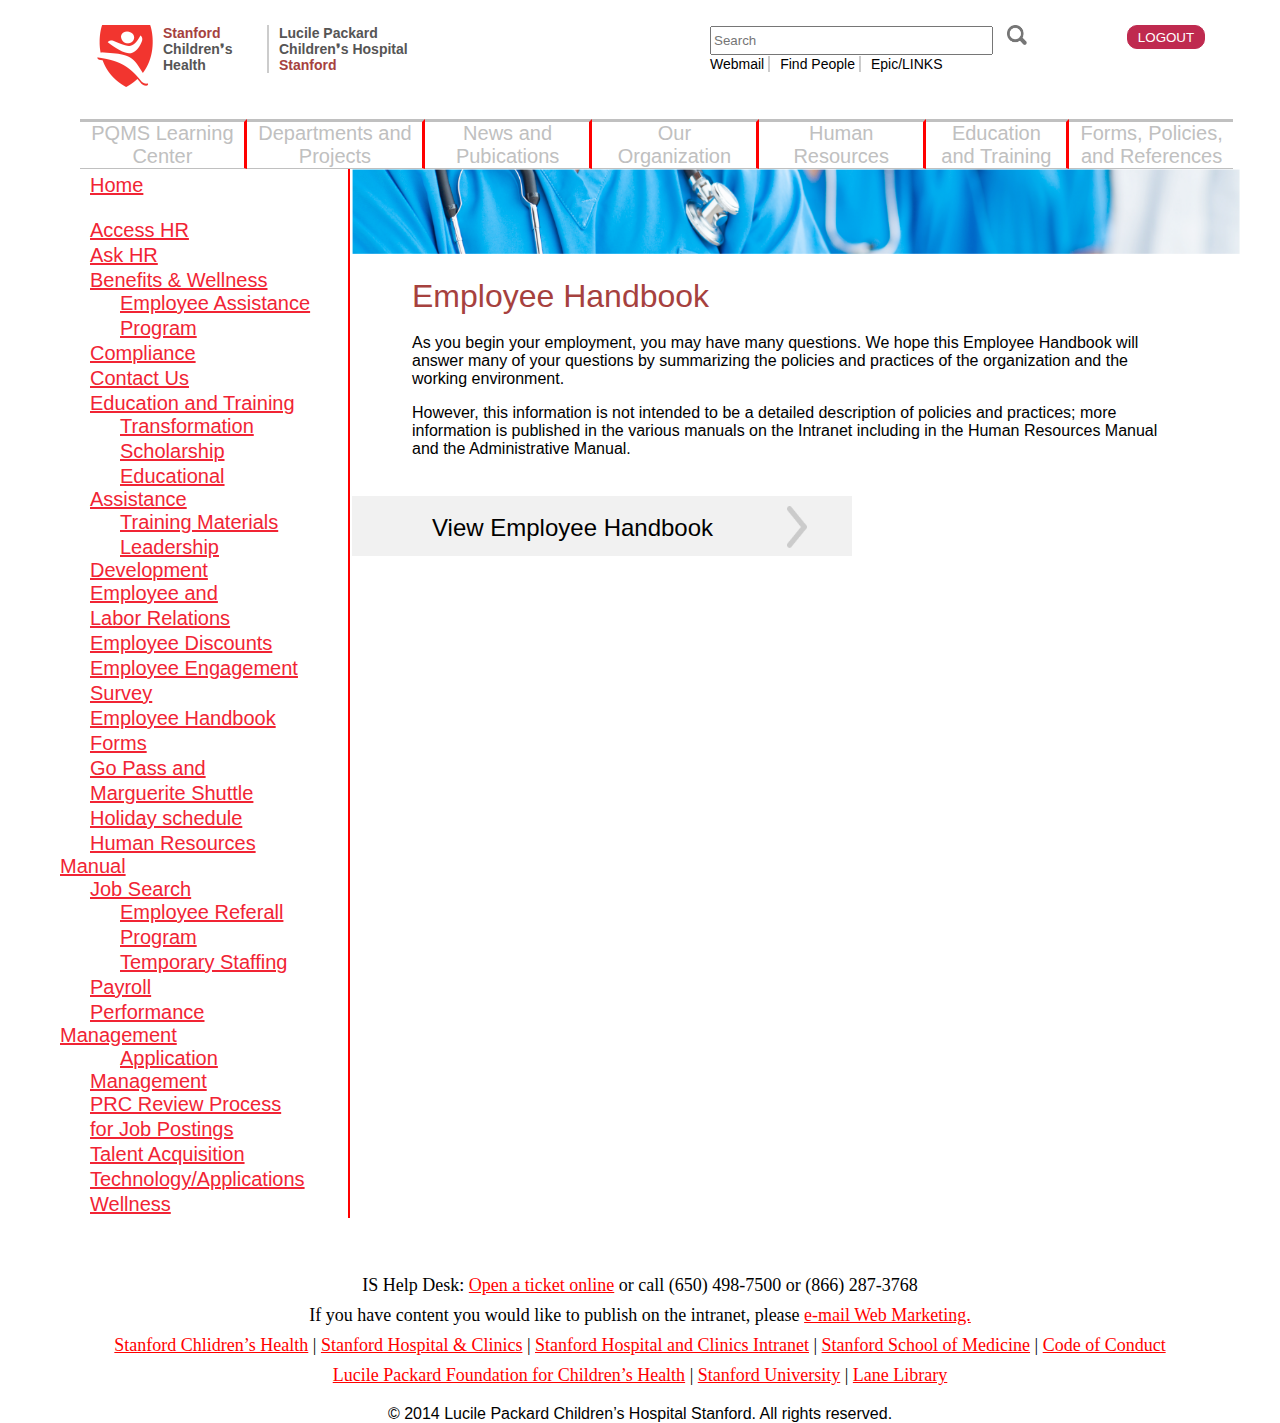
<file: Employee Handbook.html>
<!DOCTYPE html PUBLIC "-//W3C//DTD XHTML 1.0 Transitional//EN" "http://www.w3.org/TR/xhtml1/DTD/xhtml1-transitional.dtd">
<html >
<head>
<meta http-equiv="Content-Type" content="text/html; charset=windows-1251" />
<title>Employee Handbook</title>
</head>
<link href="style.css" rel="stylesheet" type="text/css">
<html>
<body>                                
    <div class="padding_top25 width100 height78">
        <div class="float_left padding_left56">
            <img src="image/emblems.png" > 
        </div>
        
        <div class="float_left padding_left10 width7">
            <span class="color"><strong>Stanford</strong></span>
            <span><strong class="color_silver">Children&#10076;s Health </strong></span>
        </div>
        
        <div class="float_left width11 line">
            <span><strong class="color_silver">Lucile Packard</strong></span>
            <span><strong class="color_silver">Children&#10076;s Hospital</strong></span>
            <span class="color"><strong>Stanford</strong></span>
        </div>
        
        
        
        <div class="float_right padding_right35 ">
            <button class="button padding_left15 padding_right15">  LOGOUT  </button> 
        </div>
        
        <div class="float_right padding_right100">
            <input class="padding_right100 padding_top5 padding_bottom5" placeholder="Search">
            <img class="width20 padding_left10 height20" src="image/search.png" > 
                <div>
                    <span>Webmail</span>
                    <span class="line2">Find People</span>
                    <span class="line2">Epic/LINKS</span>
                </div>
            
        </div>
    </div>
   <!-- <? include("blocks/header.php"); ?> -->
    
    <div class="topmenu height49">
        <ul>
            <li class="width13 border_right_red"><a href="#">PQMS Learning Center</a></li>
            <li class="width14 border_right_red"><a href="#">Departments and Projects </a></li>
            <li class="width13 border_right_red"><a href="#">News and Pubications</a></li>
            <li class="width13 border_right_red"><a href="#">Our Organization</a></li>
            <li class="width13 border_right_red"><a href="#">Human Resources</a></li>
            <li class="width11 border_right_red"><a href="#">Education and Training</a></li>
            <li class="width13"><a href="#">Forms, Policies, and References</a></li>
        </ul>
    </div> 
    
<div class=" width100 height1085">    
    <div class="menu_vertical line_right padding_left20 width24 float_left">  
        <ul>
            <li class="padding_bottom20 padding_top5"><a href="#">Home</a></li>
            <li><a href="#">Access HR</a></li>
            <li><a href="#">Ask HR</a></li>
            <li><a href="#">Benefits & Wellness</a>
                <ul>
                     <li class="padding_left30"><a href="#">Employee Assistance</a></li>
                     <li class="padding_left30"><a href="#">Program </a></li>
                </ul>
            </li>
            <li><a href="#">Compliance</a></li>
            <li><a href="#">Contact Us</a></li>
            <li><a href="#">Education and Training</a>
                <ul>
                     <li class="padding_left30"><a href="#">Transformation </a></li>
                     <li class="padding_left30"><a href="#">Scholarship </a></li>
                     <li class="padding_left30"><a href="#">Educational Assistance</a></li>
                     <li class="padding_left30"><a href="#">Training Materials </a></li>
                     <li class="padding_left30"><a href="#">Leadership Development</a></li>
                </ul>
            </li>
            <li><a href="#">Employee and </a></li>
            <li><a href="#">Labor Relations</a></li>
            <li><a href="#">Employee Discounts</a></li>
            <li><a href="#">Employee Engagement</a></li>
            <li><a href="#">Survey </a></li>
            <li><a href="#">Employee Handbook</a></li>
            <li><a href="#">Forms</a></li>
            <li><a href="#">Go Pass and </a></li>
            <li><a href="#">Marguerite Shuttle</a></li>
            <li><a href="#">Holiday schedule</a></li>
            <li><a href="#">Human Resources Manual </a></li>
            <li><a href="#">Job Search</a>
                <ul>
                     <li class="padding_left30"><a href="#">Employee Referall </a></li>
                     <li class="padding_left30"><a href="#">Program </a></li>
                     <li class="padding_left30"><a href="#">Temporary Staffing </a></li>
                </ul>
            </li>    
            <li><a href="#">Payroll</a></li>
            <li><a href="#">Performance Management </a>
                <ul>
                     <li class="padding_left30"><a href="#">Application Management </a></li>
                </ul> 
            </li>    
            <li><a href="#">PRC Review Process </a></li>
            <li><a href="#">for Job Postings</a></li>
            <li><a href="#">Talent Acquisition </a></li>
            <li><a href="#">Technology/Applications</a></li>
            <li><a href="#">Wellness</a></li>
        </ul>
        
    </div>
    
    <div class="width74 height1085 float_right">
        <img class="width100 height85 padding_bottom5" src="image/image1.png" > 
                 
                 <div class="padding_left60  width750 height200">
                     <h1 class="color">Employee Handbook</h1>
                     <p>As you begin your employment, you may have many questions. We hope this Employee Handbook will answer many 
                         of your questions by summarizing the policies and practices of the organization and the working environment. 
                     </p>
                     
                     <p>However, this information is not intended to be a detailed description of policies and practices; more information is published in the various manuals on the 
                        Intranet including in the Human Resources Manual and the Administrative Manual. 
                     </p>
                 </div> 
                 
                <div class="width480 height60 silver_block padding_left20">
                    <p><h2 class="float_left padding_left60">View Employee Handbook</h2></p> 
                    <img class="float_right padding_right45 width20 padding_top10" src="image/arrow.png" > 
                </div>
        </div>
                     
</div>
   
    
    <div class="width100 height150 padding_top20 align_center">
        <h5>IS Help Desk: <a href="#">Open a ticket online</a> or call (650) 498-7500 or (866) 287-3768</h5> 
        <h5>If you have content you would like to publish on the intranet, please <a href="#">e-mail Web Marketing.</a></h5>
        <h5><a href="#">Stanford Chlidren�s Health</a>  |  <a href="#">Stanford Hospital & Clinics</a>  |  <a href="#">Stanford Hospital and Clinics Intranet</a>  |  <a href="#">Stanford School of Medicine</a>  | <a href="#">Code of Conduct</a></h5>
        <h5><a href="#">Lucile Packard Foundation for Children�s Health</a>  |  <a href="#">Stanford University</a>  |  <a href="#">Lane Library</a></h5>
        <p>&copy; 2014 Lucile Packard Children�s Hospital Stanford. All rights reserved.</p>
    </div>
                  
                  
</body>
</html>
</file>
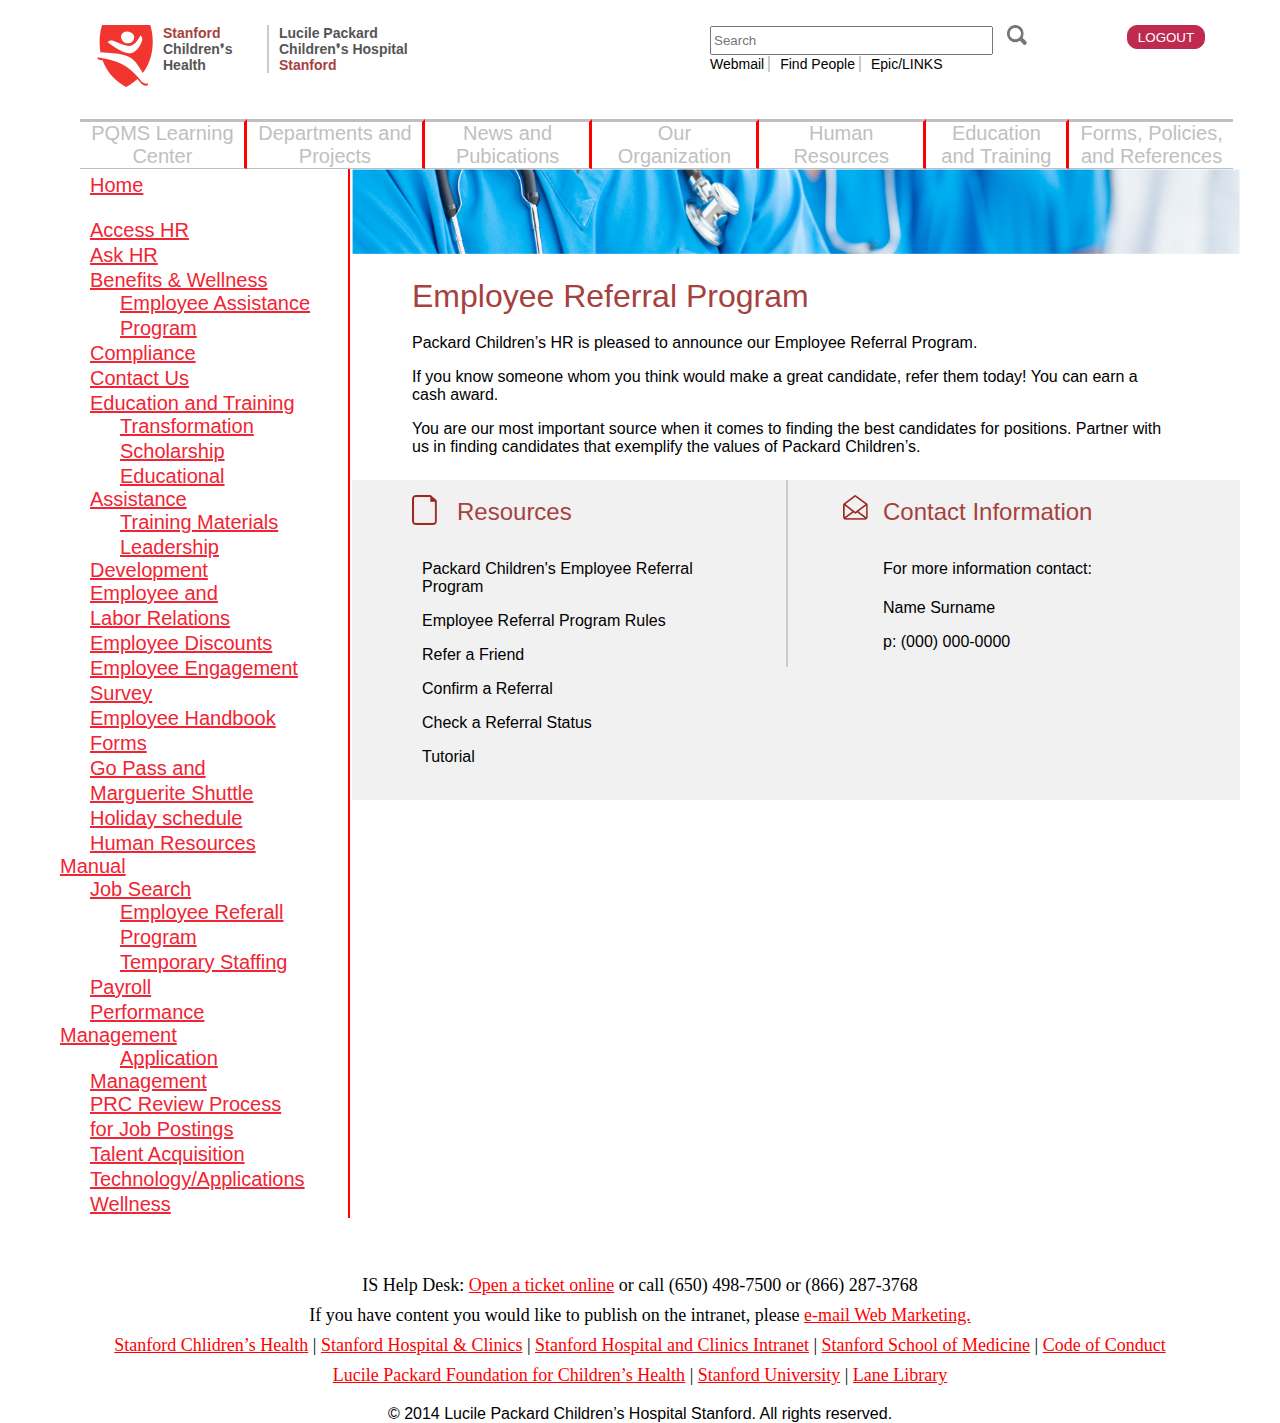
<file: Employee Referral Program.html>
<!DOCTYPE html PUBLIC "-//W3C//DTD XHTML 1.0 Transitional//EN" "http://www.w3.org/TR/xhtml1/DTD/xhtml1-transitional.dtd">
<html >
<head>
<meta http-equiv="Content-Type" content="text/html; charset=windows-1251" />
<title>Employee Referral Program</title>
</head>
<link href="style.css" rel="stylesheet" type="text/css">
<html>
<body>                                
    <div class="padding_top25 width100 height78">
        <div class="float_left padding_left56">
            <img src="image/emblems.png" > 
        </div>
        
        <div class="float_left padding_left10 width7">
            <span class="color"><strong>Stanford</strong></span>
            <span><strong class="color_silver">Children&#10076;s Health </strong></span>
        </div>
        
        <div class="float_left width11 line">
            <span><strong class="color_silver">Lucile Packard</strong></span>
            <span><strong class="color_silver">Children&#10076;s Hospital</strong></span>
            <span class="color"><strong>Stanford</strong></span>
        </div>
        
        
        
        <div class="float_right padding_right35 ">
            <button class="button padding_left15 padding_right15">  LOGOUT  </button> 
        </div>
        
        <div class="float_right padding_right100">
            <input class="padding_right100 padding_top5 padding_bottom5" placeholder="Search">
            <img class="width20 padding_left10 height20" src="image/search.png" > 
                <div>
                    <span>Webmail</span>
                    <span class="line2">Find People</span>
                    <span class="line2">Epic/LINKS</span>
                </div>
            
        </div>
    </div>
   <!-- <? include("blocks/header.php"); ?> -->
    
    <div class="topmenu height49">
        <ul>
            <li class="width13 border_right_red"><a href="#">PQMS Learning Center</a></li>
            <li class="width14 border_right_red"><a href="#">Departments and Projects </a></li>
            <li class="width13 border_right_red"><a href="#">News and Pubications</a></li>
            <li class="width13 border_right_red"><a href="#">Our Organization</a></li>
            <li class="width13 border_right_red"><a href="#">Human Resources</a></li>
            <li class="width11 border_right_red"><a href="#">Education and Training</a></li>
            <li class="width13"><a href="#">Forms, Policies, and References</a></li>
        </ul>
    </div> 
    
<div class=" width100 height1085">    
    <div class="menu_vertical line_right padding_left20 width24 float_left">  
        <ul>
            <li class="padding_bottom20 padding_top5"><a href="#">Home</a></li>
            <li><a href="#">Access HR</a></li>
            <li><a href="#">Ask HR</a></li>
            <li><a href="#">Benefits & Wellness</a>
                <ul>
                     <li class="padding_left30"><a href="#">Employee Assistance</a></li>
                     <li class="padding_left30"><a href="#">Program </a></li>
                </ul>
            </li>
            <li><a href="#">Compliance</a></li>
            <li><a href="#">Contact Us</a></li>
            <li><a href="#">Education and Training</a>
                <ul>
                     <li class="padding_left30"><a href="#">Transformation </a></li>
                     <li class="padding_left30"><a href="#">Scholarship </a></li>
                     <li class="padding_left30"><a href="#">Educational Assistance</a></li>
                     <li class="padding_left30"><a href="#">Training Materials </a></li>
                     <li class="padding_left30"><a href="#">Leadership Development</a></li>
                </ul>
            </li>
            <li><a href="#">Employee and </a></li>
            <li><a href="#">Labor Relations</a></li>
            <li><a href="#">Employee Discounts</a></li>
            <li><a href="#">Employee Engagement</a></li>
            <li><a href="#">Survey </a></li>
            <li><a href="#">Employee Handbook</a></li>
            <li><a href="#">Forms</a></li>
            <li><a href="#">Go Pass and </a></li>
            <li><a href="#">Marguerite Shuttle</a></li>
            <li><a href="#">Holiday schedule</a></li>
            <li><a href="#">Human Resources Manual </a></li>
            <li><a href="#">Job Search</a>
                <ul>
                     <li class="padding_left30"><a href="#">Employee Referall </a></li>
                     <li class="padding_left30"><a href="#">Program </a></li>
                     <li class="padding_left30"><a href="#">Temporary Staffing </a></li>
                </ul>
            </li>    
            <li><a href="#">Payroll</a></li>
            <li><a href="#">Performance Management </a>
                <ul>
                     <li class="padding_left30"><a href="#">Application Management </a></li>
                </ul> 
            </li>    
            <li><a href="#">PRC Review Process </a></li>
            <li><a href="#">for Job Postings</a></li>
            <li><a href="#">Talent Acquisition </a></li>
            <li><a href="#">Technology/Applications</a></li>
            <li><a href="#">Wellness</a></li>
        </ul>
        
    </div>
    
    <div class="width74 height1085 float_right">
        <img class="width100 height85 padding_bottom5" src="image/image1.png" > 
                 
                 <div class="padding_left60  width750 height200">
                     <h1 class="color">Employee Referral Program</h1>
                     <p>Packard Children�s HR is pleased to announce our Employee Referral Program.</p>
                     
                     <p>If you know someone whom you think would make a great candidate, refer them today! You can earn a cash award.</p>
                     <p>You are our most important source when it comes to finding the best candidates for positions. Partner with us in finding candidates that exemplify the values of Packard Children�s.</p>
                 </div> 
                 
            <div class="width888 height320 silver_block"> 
                <div class="float_left">    
                    
                        <img class="float_left width25 padding_left60 padding_top15" src="image/img.png" > 
                        <h2 class="colors padding_left105  color">Resources</h2>   
                       

                    <div class="float_left">
                        <p class="width331 padding_left70">Packard Children's Employee Referral Program</p>
                        <p class="width331 padding_left70">Employee Referral Program Rules</p>
                        <p class="width331 padding_left70">Refer a Friend</p>
                        <p class="width331 padding_left70">Confirm a Referral</p>
                        <p class="width331 padding_left70">Check a Referral Status</p>
                        <p class="width331 padding_left70">Tutorial</p>
                    </div>    
                </div> 
                
                <div class="float_right line3">    
                    
                        <img class="float_left width25  padding_top15" src="image/envelop.png" > 
                        <h2 class="colors padding_left40  color">Contact Information</h2> 
                        
                    <div class="float_left padding_left40">
                        <p class="width307 padding_right50">For more information contact:</p>    
                        <p class="width307 padding_right50 padding_top5">Name Surname</p>    
                        <p class="width307 padding_right50">p: (000) 000-0000 </p>    
                    </div>
                </div>
                
            </div>
        </div>
                     
</div>
   
    
    <div class="width100 height150 padding_top20 align_center">
        <h5>IS Help Desk: <a href="#">Open a ticket online</a> or call (650) 498-7500 or (866) 287-3768</h5> 
        <h5>If you have content you would like to publish on the intranet, please <a href="#">e-mail Web Marketing.</a></h5>
        <h5><a href="#">Stanford Chlidren�s Health</a>  |  <a href="#">Stanford Hospital & Clinics</a>  |  <a href="#">Stanford Hospital and Clinics Intranet</a>  |  <a href="#">Stanford School of Medicine</a>  | <a href="#">Code of Conduct</a></h5>
        <h5><a href="#">Lucile Packard Foundation for Children�s Health</a>  |  <a href="#">Stanford University</a>  |  <a href="#">Lane Library</a></h5>
        <p>&copy; 2014 Lucile Packard Children�s Hospital Stanford. All rights reserved.</p>
    </div>
                  
                  
</body>
</html>
</file>
<file: style.css>
body{
    width:1200px;
    margin: 0 auto;
}


p{
    font-size: 16px;
    font-family: "Arial", Georgia, Serif;
}



h1{
     line-height:  1em;
    font-family: "Arial", Georgia, Serif;
    font-weight:normal;
}

h2{
     line-height:  1em;
    font-family: "Arial", Georgia, Serif;
    font-weight:normal;
}

h4{
    line-height:  0;
      font-family: "Times New Roman", Georgia, Serif;
      font-weight:normal;
}

h5{
    line-height:  0;
      font-family: "Times New Roman", Georgia, Serif;
      font-weight:normal;
      margin-top: 1%;
      font-size: 18px;
}

 .line { 
    border-left: 2px solid #ccc;
    margin-left: 20px; 
    padding-left: 10px; 
   }
   
   .line2 { 
    border-left: 2px solid #ccc; 
    padding-left: 10px; 
   }
   
   .line3 { 
    border-left: 2px solid #ccc;
    margin-left: 20px; 
    padding-left: 55px; 
   }
   
    .line4 { 
    border-right: 2px solid #ccc; 
    padding-right: 145px; 
   }
   
 
   
   .line_right{
    border-right: 2px solid red; 
   }
   
   span{
       font-size: 14px;
        font-family: "Arial", Georgia, Serif;
   }   
   
   .button{
    background-color: #bf2a4f;
    color: white;
    height: 24px;
    width: 78px; 
    border:1px solid  #bf2a4f;
    border-radius: 10px;
}

  .button2{
    background-color: #9d2823;
    color: white;
    height: 34px;
    width: 122px; 
    border: 1px solid #9d2823;
    
}

  .button3{
    background-color: #9d2823;
    color: white;
    height: 34px;
    width: 195px; 
    border: 1px solid #9d2823;
    
}
   

                                          /*menu_horizontal*/
    .topmenu {
    width: 100%;
    color:silver;
    }

    .topmenu ul{
    list-style-type: none;
    
    }

    .topmenu li{
        
    float: left; 
    font-family: Arial, sent-serif;
    font-size: 20px;
    text-align: center;
    border-top: 3px solid silver;
    border-bottom: 1px solid silver;
    padding-left: 7px;
    padding-right: 6px;
   color:black;
    }
    
    .topmenu li a{
    text-decoration: none;
    color:silver;
    }

    .topmenu li a:hover{
        color:black;
    }
    
                                     
                                   /*menu_horizontal*/
     .menu_vertical{
width: 400px;
}

.menu_vertical ul{
list-style-type: none; /*������� �������*/
padding: 0; /*³������ � ���*/
margin: 0 auto; /*��� � �����*/
}

.menu_vertical li{
/*padding:0 30px; /*³������ ��� �������� ������*/
min-height: 25px; /*̳�������� ������*/
font-family: Arial, sent-serif;
font-size: 20px;
}


.menu_vertical li a{
color:#f12434;
padding: 0 30px;

}

.menu_vertical li a:hover{/*hover ��� �������� �� �����*/
}
    
.color{
    color: #a6413e;
}
.color_silver{
    color:#565555;
}

.color_red{
    color:red;
}
    
    
    .border_right_red{
        border-right: 3px solid red;
    }
    
    .red_block{
         border: 1px solid #f12434;
         background: #f12434;
         color:white;
    }
    
    .silver_block{
         background: #f1f1f1;
    }
    
    color_silver{
        color:#736b62;
    }
    
    .align_center{
        text-align: center;
    }
    
.gradient {
  background-image:
    linear-gradient(
      to right, 
      #f12535, #f37b83
    );
}
    
a{
    color:red;
}

.box{
    position: relative;
}

.overlay    { 
    background-color: black;
    text-align:center;
    color: #a6413e;
    opacity:0;
    height: 81px;
    position: absolute;
    bottom:182px;
    display: block;
    right: 0px;
    left: 0px;
    padding-top: 0px;
    padding-left: 39px;
    padding-bottom: 7px;
}


.box:hover .overlay {
    opacity:0.6;      
    background-color: white;
}
    
.float_left{
    float: left;
}

.float_right{
    float: right;
}

.padding_top5{
    padding-top: 5px;
}

.padding_top10{
    padding-top: 10px;
}

.padding_top15{
    padding-top: 15px;
}

.padding_top20{
    padding-top: 20px;
}

.padding_top25{
    padding-top: 25px;
}

.padding_top30{
    padding-top: 30px;
}

.padding_top60{
    padding-top: 60px;
}






.padding_left10{
    padding-left: 10px;
}

.padding_left20{
    padding-left: 20px;
}

.padding_left21{
    padding-left: 21px;
}

.padding_left25{
    padding-left: 25px;
}

.padding_left30{
    padding-left: 30px;
}

.padding_left32{
    padding-left: 32px;
}

.padding_left35{
    padding-left: 35px;
}

.padding_left40{
    padding-left: 40px;
}

.padding_left50{
    padding-left: 50px;
}

.padding_left56{
    padding-left: 56px;
}

.padding_left60{
    padding-left: 60px;
}

.padding_left70{
    padding-left: 70px;
}

.padding_left80{
    padding-left: 80px;
}

.padding_left92{
    padding-left: 92px;
}

.padding_left100{
    padding-left: 100px;
}

.padding_left105{
    padding-left: 105px;
}

.padding_left120{
    padding-left: 120px;
}

.padding_left140{
    padding-left: 140px;
}

.padding_left145{
    padding-left: 145px;
}

.padding_left380{
    padding-left: 380px;
}




.padding_right30{
    padding-right:30px;
}

.padding_right35{
    padding-right:35px;
}

.padding_right40{
    padding-right:40px;
}

.padding_right45{
    padding-right:45px;
}

.padding_right50{
    padding-right:50px;
}

.padding_right55{
    padding-right:55px;
}

.padding_right100{
    padding-right:100px;
}

.padding_right180{
    padding-right:180px;
}



.padding_bottom5{
    padding-bottom: 5px;
}

.padding_bottom20{
    padding-bottom: 20px;
}


.width20{
    width: 20px;
}

.width25{
    width: 25px;
}

.width30{
    width: 30px;
}

.width35{
    width: 35px;
}

.width60{
    width: 60px;
}

.width75{
    width: 75px;
}

.width100p{
    width:100px;
}

.width7{
    width:7%;
}

.width11{
    width:11%;
}

.width86{
    width:86%;
}

.width137{
    width:137px;
}

.width13{
    width:13%;
}



.width160{
    width:155px;
}

.width14{
    width:14%;
}

.width200{
    width:213px;
}

.width215{
    width: 215px;
}

.width250{
    width: 250px;
}

.width325{
    width:325px;
}

.width235{
    width: 235px;
}

.width240{
    width: 240px;
}

.width24{
    width: 24%;
}

.width307{
    width: 307px;
}

.width331{
    width: 331px;
}

.width335{
    width:335px;
}

.width360{
    width: 360px;
}
.width437{
    width: 437px;
}

.width420{
    width: 420px;
}

.width400{
    width: 400px;
}

.width444{
    width: 444px;
}

.width480{
    width: 480px;
}

.width580{
    width: 580px;
}

.width621{
    width: 621px;
}

.width85{
    width:85%;
}

.width748{
    width:748px;
}

.width750{
    width:750px;
}

.width790{
    width:790px;
}

.width888{
    width:888px;
    
}

.width74{
    width:74%;
    
}

.width1236{
    width:1236px;
    
}

.width100{
    width:100%;
 
}



.height20{
    height:20px;
}

.height30{
    height:30px;
}

.height49{
    height:49px;
}

.height50{
    height:50px;
}

.height53{
    height:53px;
}

.height60{
    height:60px;
}

.height78{
    height:78px;
}

.height85{
    height:85px;
}

.height120{
    height:120px;
}

.height130{
    height:130px;
}

.height150{
    height:150px;
}

.height170{
    height:170px;
}

.height185{
    height:185px;
}

.height181{
    height:181px;
}

.height190{
    height:190px;
}

.height200{
    height:200px;
}

.height210{
    height:210px;
}

.height220{
    height:220px;
}

.height250{
    height:250px;
}

.height270{
    height:270px;
}


.height290{
    height:290px;
}

.height320{
    height:320px;
}

.height370{
    height:370px;
}

.height380{
    height:380px;
}

.height670{
    height:670px;
}

.height1085{
    height:1085px;
   
}

.height1230{
    height:1230px;
   
}

.height1100{
    height:1150px;
   
}

.height1200{
    height:1200px;
}







/*               
            
            
                
              
                 

                
        </div>   */
</file>
